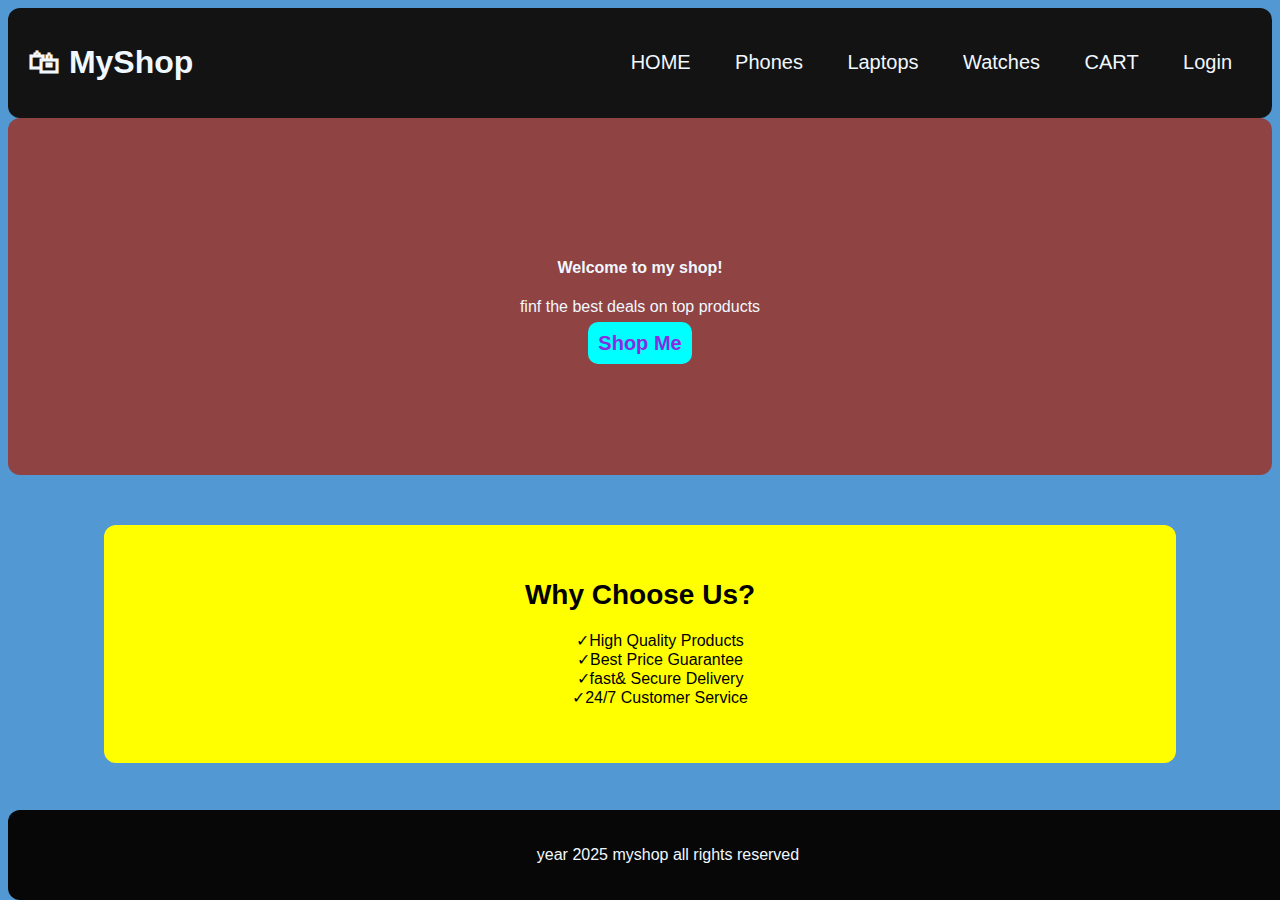
<file: index.html>
<!DOCTYPE html>
<html lang="en">
<head>
    <meta charset="UTF-8">
    <meta name="viewport" content="width=device-width, initial-scale=1.0">
    <title>E-commerce</title>
    <link rel="stylesheet" href="style.css">
</head>
<body>
    <header>
        <div id="user-display"></div>
        <h1>🛍 MyShop </h1>

    
    <nav>
        <a href="index.html">HOME</a>
        <a href="product2.html">Phones</a>
        <a href="laptop.html">Laptops</a>
        <a href="product.html">Watches</a>
        <a href="cart.html">CART</a>
            <a href="login.html">Login</a>
    </nav>
    </header>
    <section class="main">
     <h4>Welcome to my shop!</h4>
     <p>finf the best deals on top products</p>
     <a href="product2.html"class="btn" ><b>Shop Me</b></a>
    </section>
    <section class="highlights">
        <h2>Why Choose Us?</h2>
        <ul>
            <li>✓High Quality Products</li> 
            <li>✓Best Price Guarantee</li>
            <li>✓fast& Secure Delivery</li>
            <li>✓24/7 Customer Service</li>
        </ul>
    </section>
    <footer>
        <p>year 2025 myshop all rights reserved</p>
    </footer>
    <script>
        document.getElementById('highlights').onmouseover=f1;
        document.getElementById('highlights').onmouseleave=f2;
        document.getElementById('highlights').onclick=f3;
        function f1(event){
            this.style.color="red";
           

        }
        function f3(event){
              this.style.backgroundcolor= "yellow";
        }
        function f2(event){
            this.style.color="green";

        }
    </Script>
    <script>
        let user = localStorage.getItem("loginusername");
        if(user){
            document.getElementById("user-display").innerText = "Welcome : " + user;
        }
    </script>
    
</body>
</html>
</file>
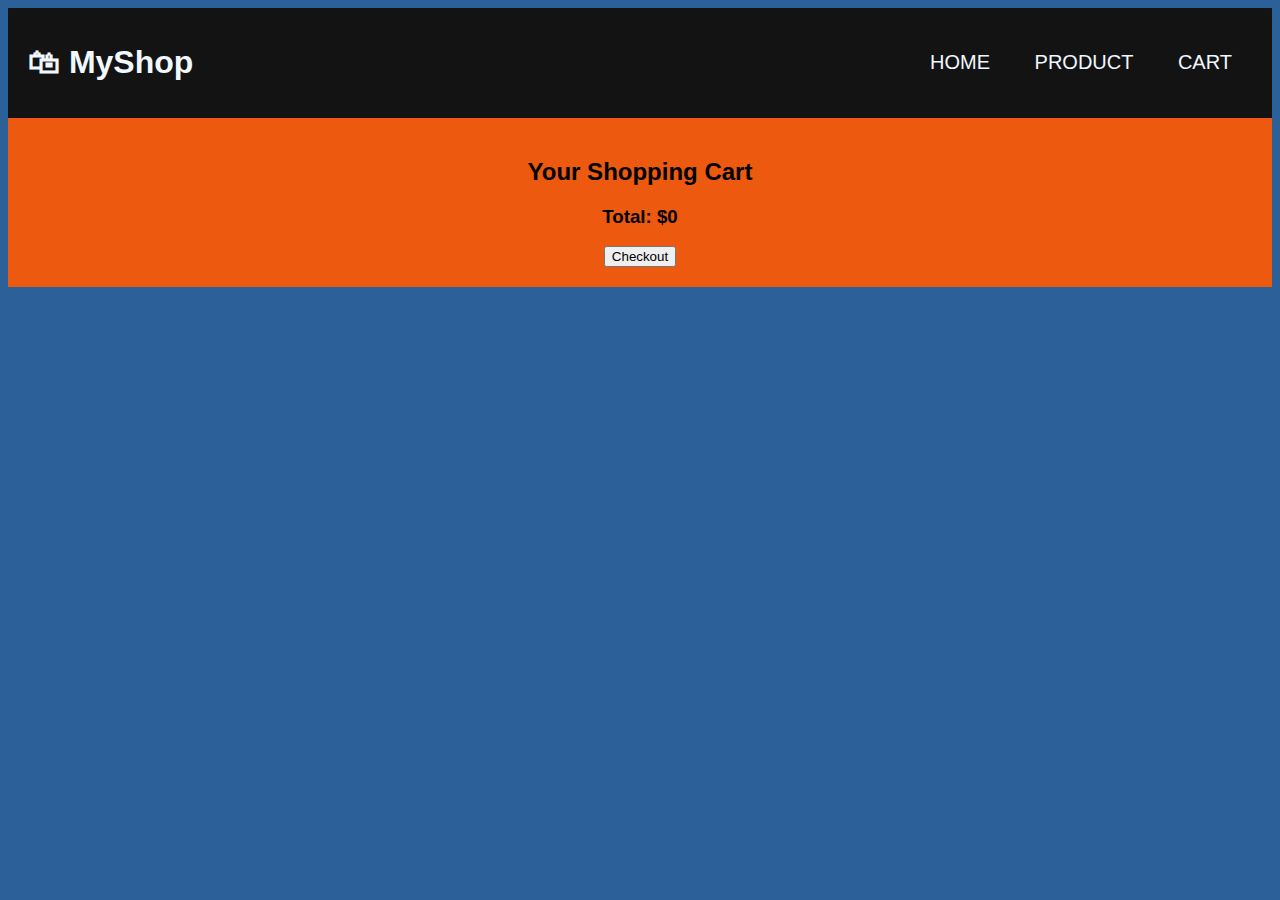
<file: cart.html>
<!DOCTYPE html>
<html lang="en">
<head>
    <meta charset="UTF-8">
    <meta name="viewport" content="width=device-width, initial-scale=1.0">
    <title>Cart</title>
    <link rel="stylesheet" href="cart.css">
</head>
<body>
     <header>
        <h1>🛍 MyShop</h1>
    
    
    <nav>
        <a href="i ndex.htm">HOME</a>
        <a href="product2.html">PRODUCT</a>
        <a href="cart.html">CART</a>
        </nav>
     </header>
     <section class="cart-container">
    <h2>Your Shopping Cart</h2>
    <div id="cart-items"></div>
    <h3 id="total">Total: $0.00</h3>
    <button id="checkout-btn">Checkout</button>
  </section>
  <script src="script.js"></script>
</body>
</html>
</file>
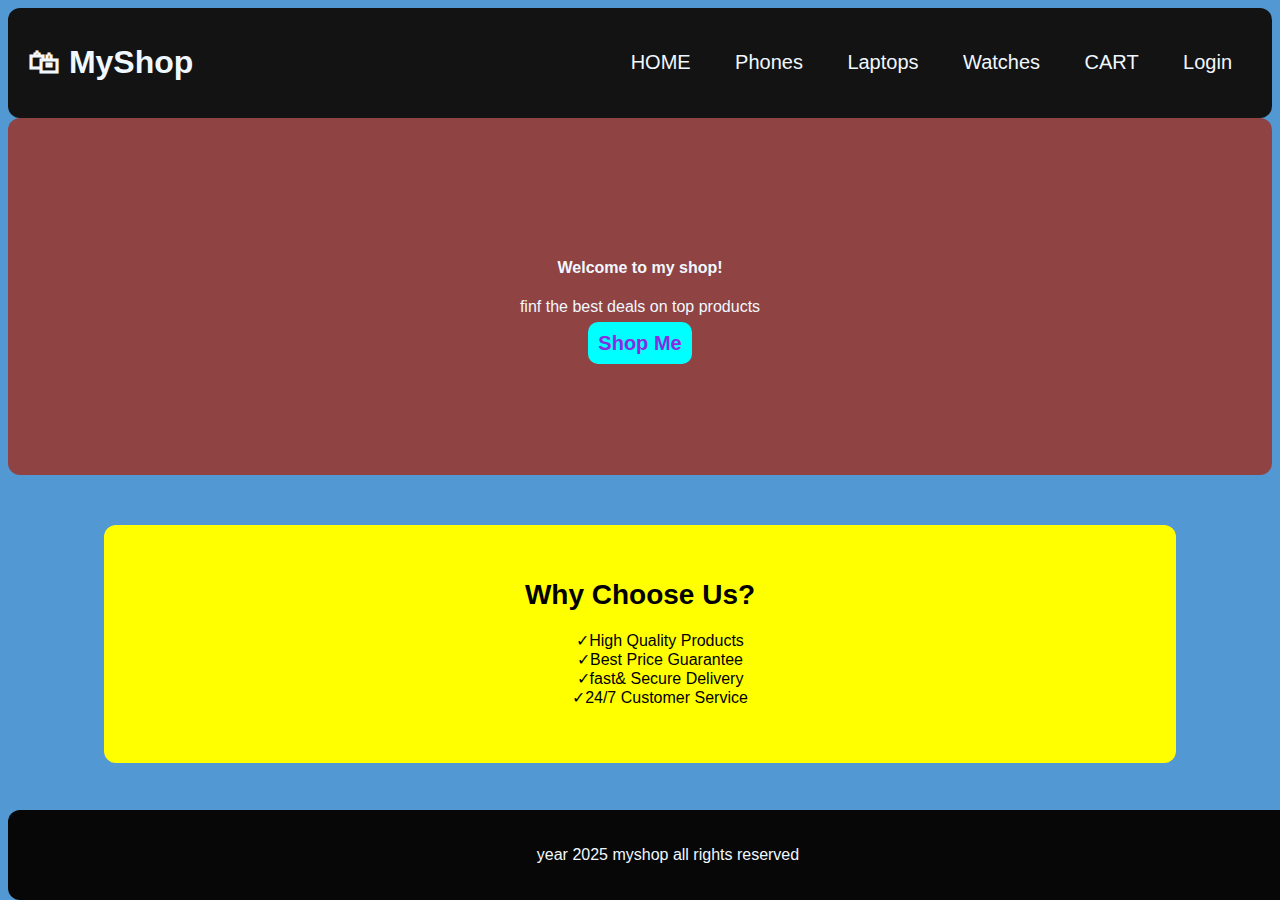
<file: i ndex.htm>
<!DOCTYPE html>
<html lang="en">
<head>
    <meta charset="UTF-8">
    <meta name="viewport" content="width=device-width, initial-scale=1.0">
    <title>E-commerce</title>
    <link rel="stylesheet" href="style.css">
</head>
<body>
    <header>
        <div id="user-display"></div>
        <h1>🛍 MyShop</h1>

    
    <nav>
        <a href="i ndex.htm">HOME</a>
        <a href="product2.html">Phones</a>
        <a href="laptop.html">Laptops</a>
        <a href="product.html">Watches</a>
        <a href="cart.html">CART</a>
            <a href="login.html">Login</a>
    </nav>
    </header>
    <section class="main">
     <h4>Welcome to my shop!</h4>
     <p>finf the best deals on top products</p>
     <a href="product2.html"class="btn" ><b>Shop Me</b></a>
    </section>
    <section class="highlights">
        <h2>Why Choose Us?</h2>
        <ul>
            <li>✓High Quality Products</li> 
            <li>✓Best Price Guarantee</li>
            <li>✓fast& Secure Delivery</li>
            <li>✓24/7 Customer Service</li>
        </ul>
    </section>
    <footer>
        <p>year 2025 myshop all rights reserved</p>
    </footer>
    <script>
        document.getElementById('highlights').onmouseover=f1;
        document.getElementById('highlights').onmouseleave=f2;
        document.getElementById('highlights').onclick=f3;
        function f1(event){
            this.style.color="red";
           

        }
        function f3(event){
              this.style.backgroundcolor= "yellow";
        }
        function f2(event){
            this.style.color="green";

        }
    </Script>
    <script>
        let user = localStorage.getItem("loginusername");
        if(user){
            document.getElementById("user-display").innerText = "Welcome : " + user;
        }
    </script>
    
</body>
</html>
</file>
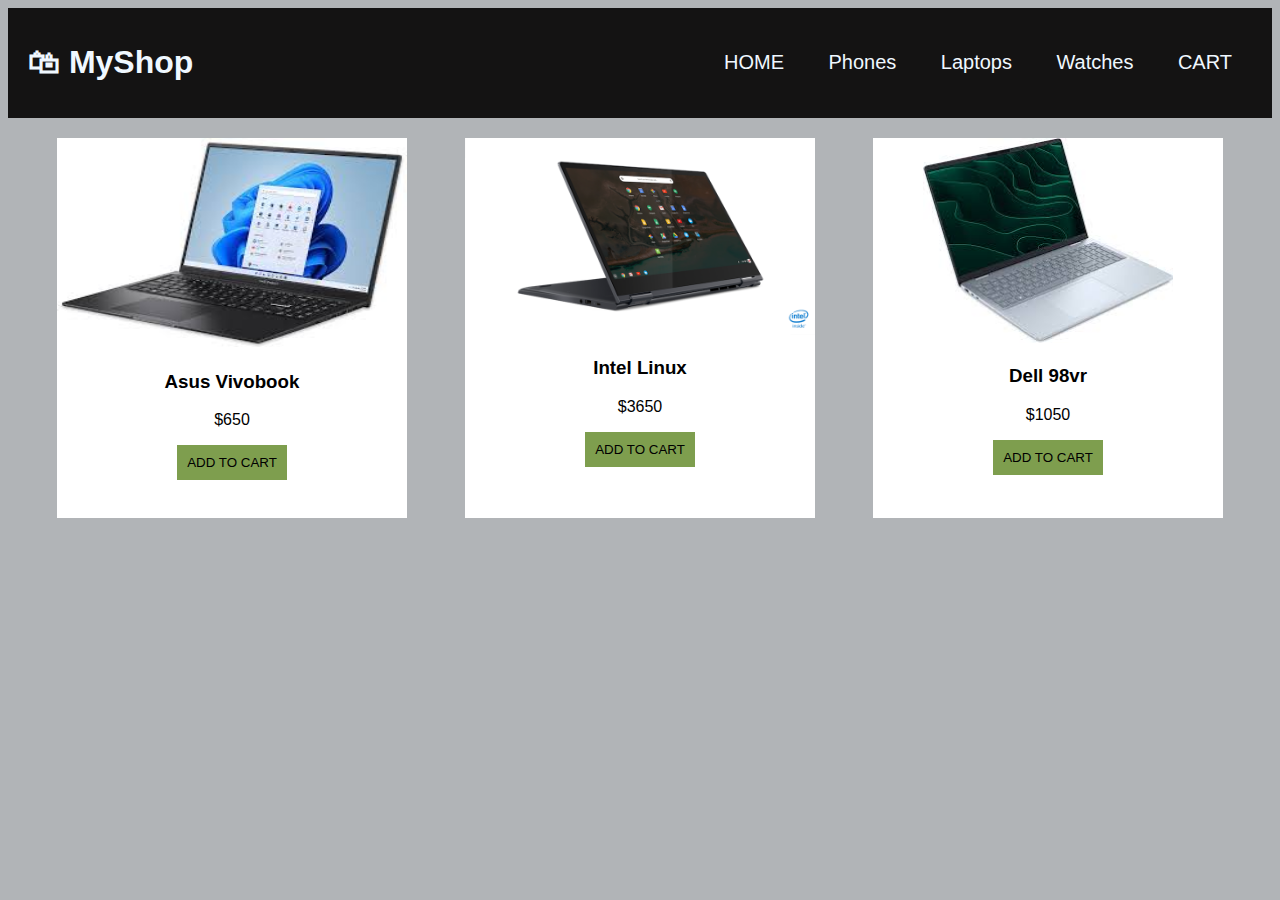
<file: laptop.html>
<!DOCTYPE html>
<html lang="en">
<head>
    <meta charset="UTF-8">
    <meta name="viewport" content="width=device-width, initial-scale=1.0">
    <title>Document</title>
    <link rel="stylesheet" href="psty.css">
</head>
<body>
     <header>
        <h1>🛍 MyShop</h1>
    
    
    <nav>
       <a href="i ndex.htm">HOME</a>
        <a href="product2.html">Phones</a>
        <a href="laptop.html">Laptops</a>
        <a href="product.html">Watches</a>
        <a href="cart.html">CART</a>
    </nav>
    </header>
    <section class="container">
        <div class="box">
            <img src="lap2.jpg" width="350" height="210">
            <h3>Asus Vivobook</h3>
            <p>$650</p>
           <button onclick="addToCart('Asus Vivobook',650)">ADD TO CART</button></div>
        <div class="box"><img src="img3.jpg"width="350"hight="350">
            <h3>Intel Linux</h3>
            <p>$3650</p>
           <button onclick="addToCart('Intel Linux',3650)">ADD TO CART</button></div>
        <div class="box"><img src="lap3.jpg"width="250"hight="200">
            <h3>Dell 98vr</h3>
            <p>$1050</p>
            <button onclick="addToCart('Dell 98vr',1050)">ADD TO CART</button></div>
    </section>
    <script src="script.js"></script>
</body>
</html>
</file>
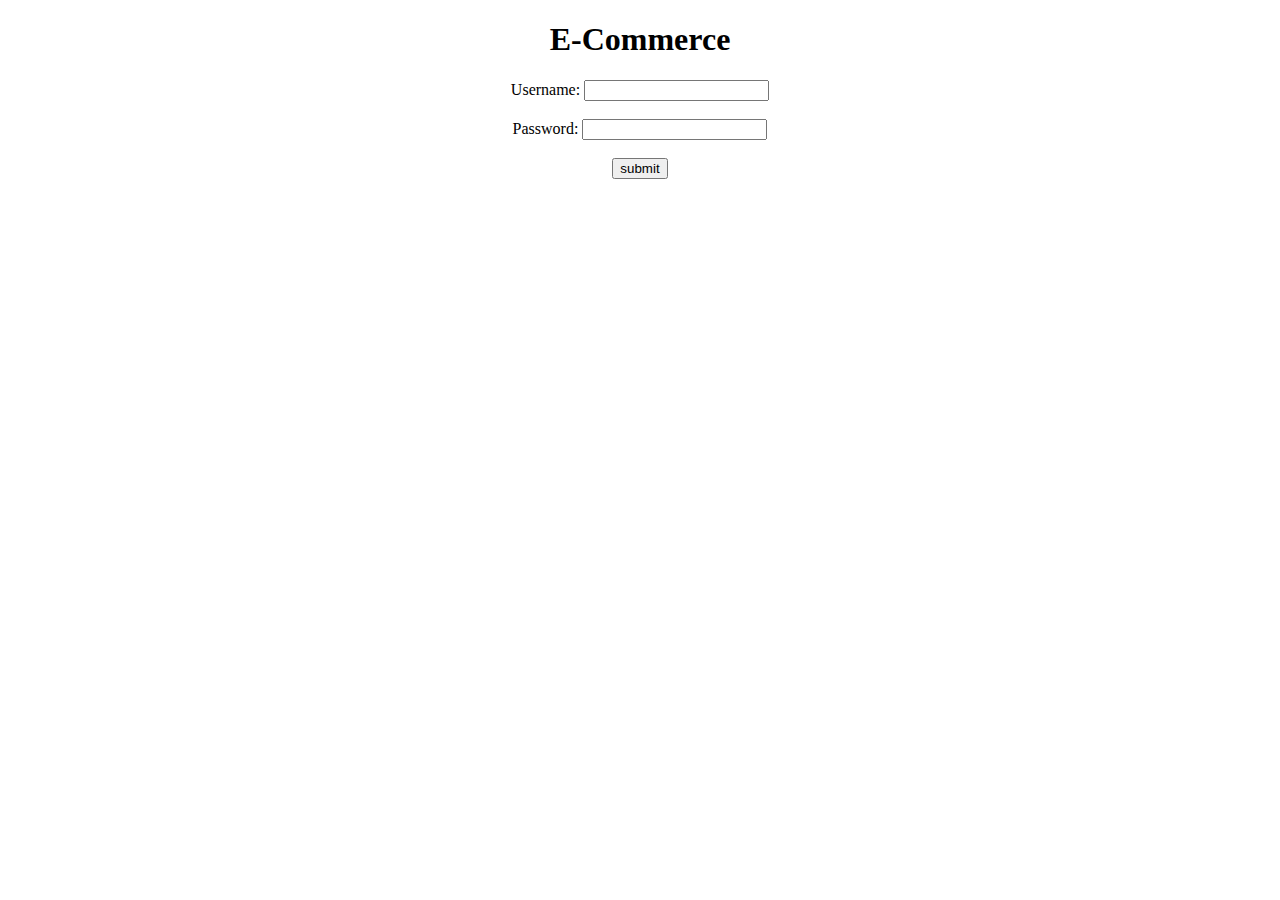
<file: login.html>
<!DOCTYPE html>
<html lang="en">
<head>
    <meta charset="UTF-8">
    <meta name="viewport" content="width=device-width, initial-scale=1.0">
    <title>Document</title>
    <script>
        function validate(form){
            var username = form.t1.value;
            var password = form.pass1.value;
            if(username == "Siva" && password == "siva") {
                localStorage.setItem("loginusername", username);
                alert("Success");
                return true;
            }
            else{
                alert("Invalid username or password");
                return false;
            }

        }

    </script>
</head>
<body>
    <form action="i ndex.htm" method="post">
    <center>
        <h1>E-Commerce</h1>
        Username: <input type="text" name="t1"><br><br>
        Password: <input type="text" name="pass1"><br><br>
        <input type="submit" value="submit" onclick="return validate(this.form)" >
    </center>
     

</form>
</body>
</html>
</file>
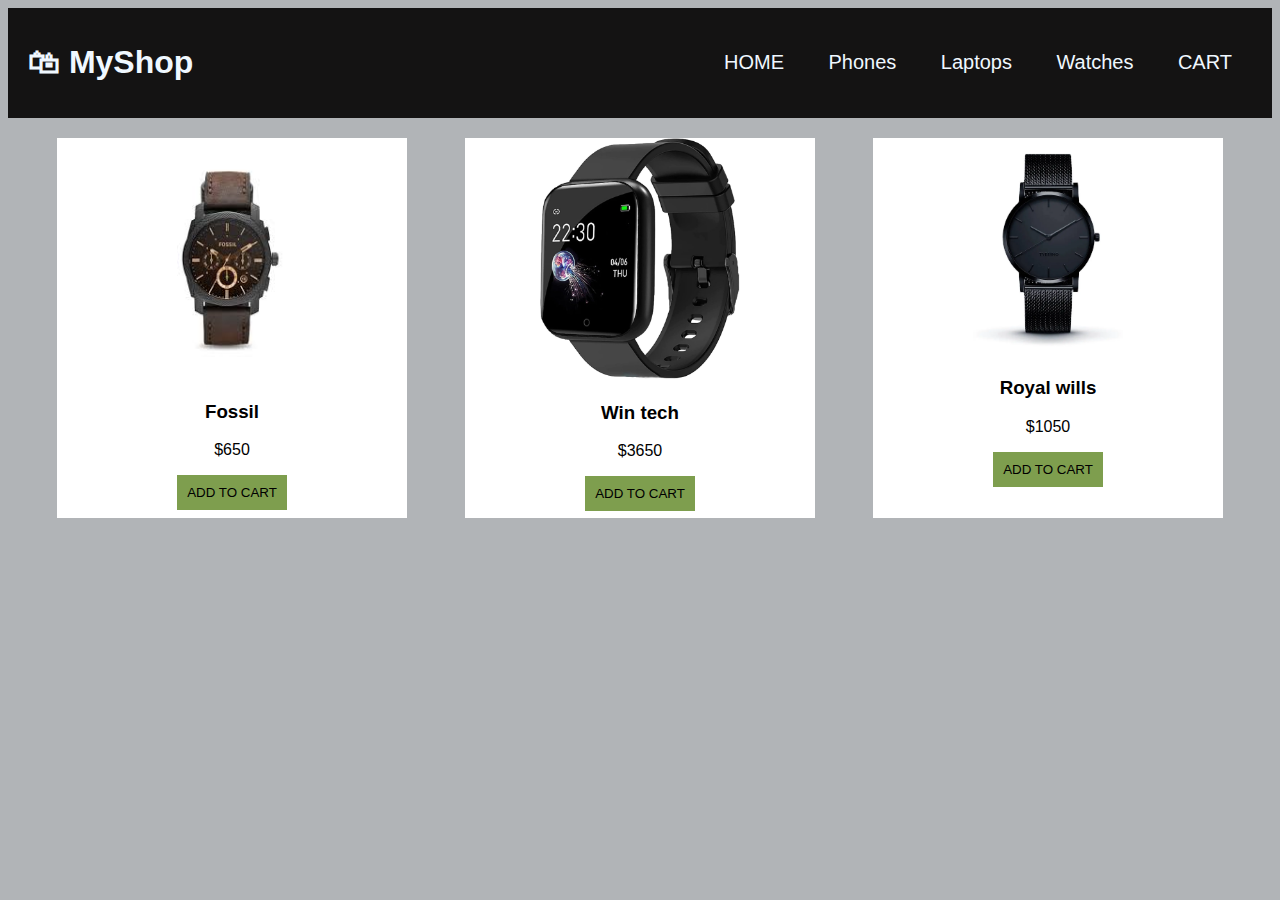
<file: product.html>
<!DOCTYPE html>
<html lang="en">
<head>
    <meta charset="UTF-8">
    <meta name="viewport" content="width=device-width, initial-scale=1.0">
    <title>Document</title>
    <link rel="stylesheet" href="psty.css">
</head>
<body>
     <header>
        <h1>🛍 MyShop</h1>
    
    
    <nav>
        <a href="i ndex.htm">HOME</a>
        <a href="product2.html">Phones</a>
        <a href="laptop.html">Laptops</a>
        <a href="product.html">Watches</a>
        <a href="cart.html">CART</a>
    </nav>
    </header>
    <section class="container">
        <div class="box">
            <img src="watch3.jpg" width="200" height="240">
            <h3>Fossil</h3>
            <p>$650</p>
           <button onclick="addToCart('Fossil',650)">ADD TO CART</button></div>
        <div class="box"><img src="img2.jpg"width="200"hight="150">
            <h3>Win tech</h3>
            <p>$3650</p>
           <button onclick="addToCart('Win tech',3650)">ADD TO CART</button></div>
        <div class="box"><img src="watch2.webp"width="150"hight="150">
            <h3>Royal wills</h3>
            <p>$1050</p>
            <button onclick="addToCart('Royal wills',1050)">ADD TO CART</button></div>
    </section>
    <script src="script.js"></script>
</body>
</html>
</file>
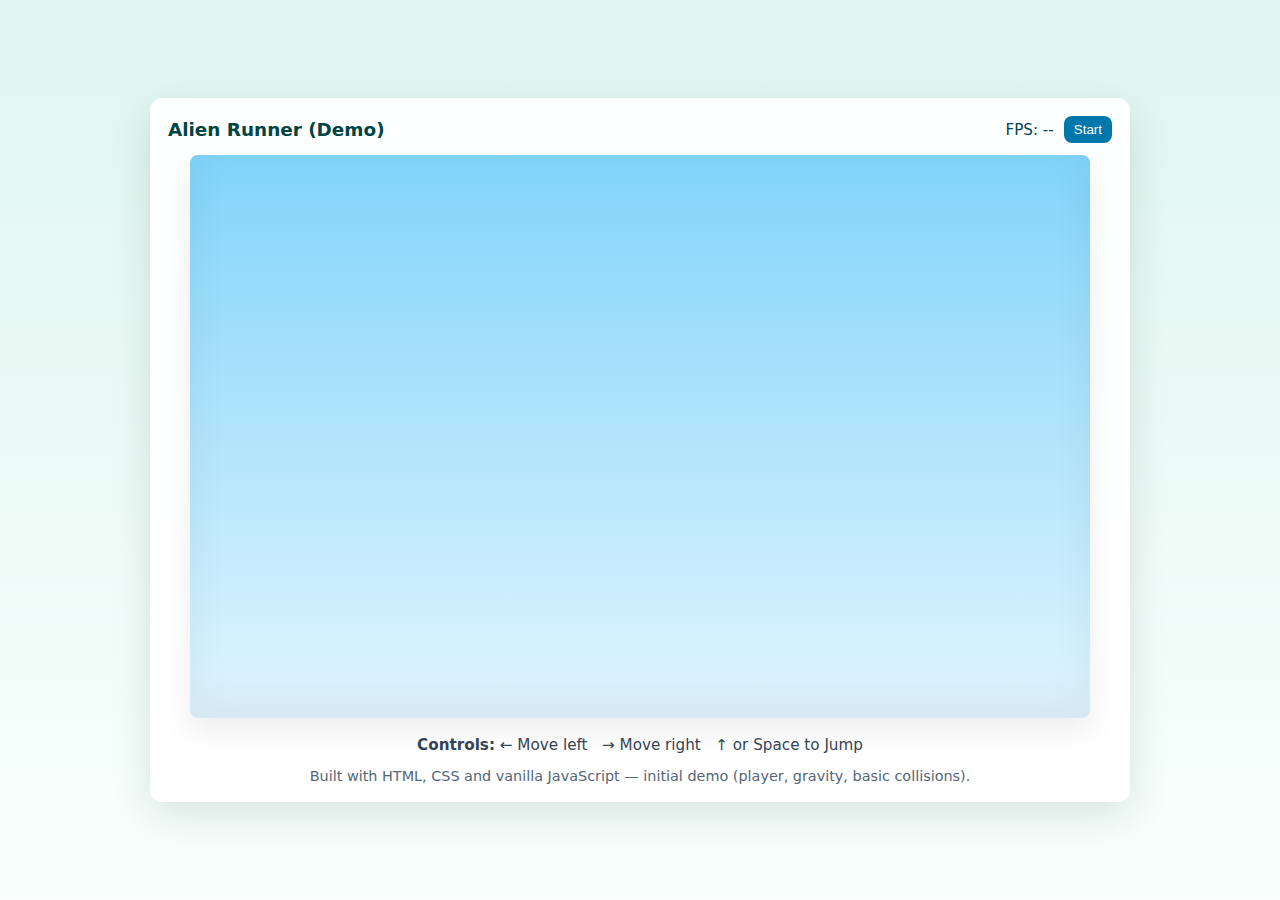
<file: project/game.html>
<!doctype html>
<html lang="en">
<head>
  <meta charset="utf-8" />
  <meta name="viewport" content="width=device-width,initial-scale=1" />
  <title>2D Game - Demo (up to ~25min)</title>
  <link rel="stylesheet" href="game.css" />
</head>
<body>
  <div class="wrap">
    <header>
      <h1>Alien Runner (Demo)</h1>
      <div class="info">
        <span id="fps">FPS: --</span>
        <button id="startBtn">Start</button>
      </div>
    </header>

    <main>

      <canvas id="gameCanvas" width="800" height="500"></canvas>

     
      <div class="controls">
        <strong>Controls:</strong> ← Move left &nbsp; → Move right &nbsp; ↑ or Space to Jump
      </div>
    </main>

    <footer>
      Built with HTML, CSS and vanilla JavaScript — initial demo (player, gravity, basic collisions).
    </footer>
  </div>

  <script src="game.js" defer></script>
</body>
</html>
</file>
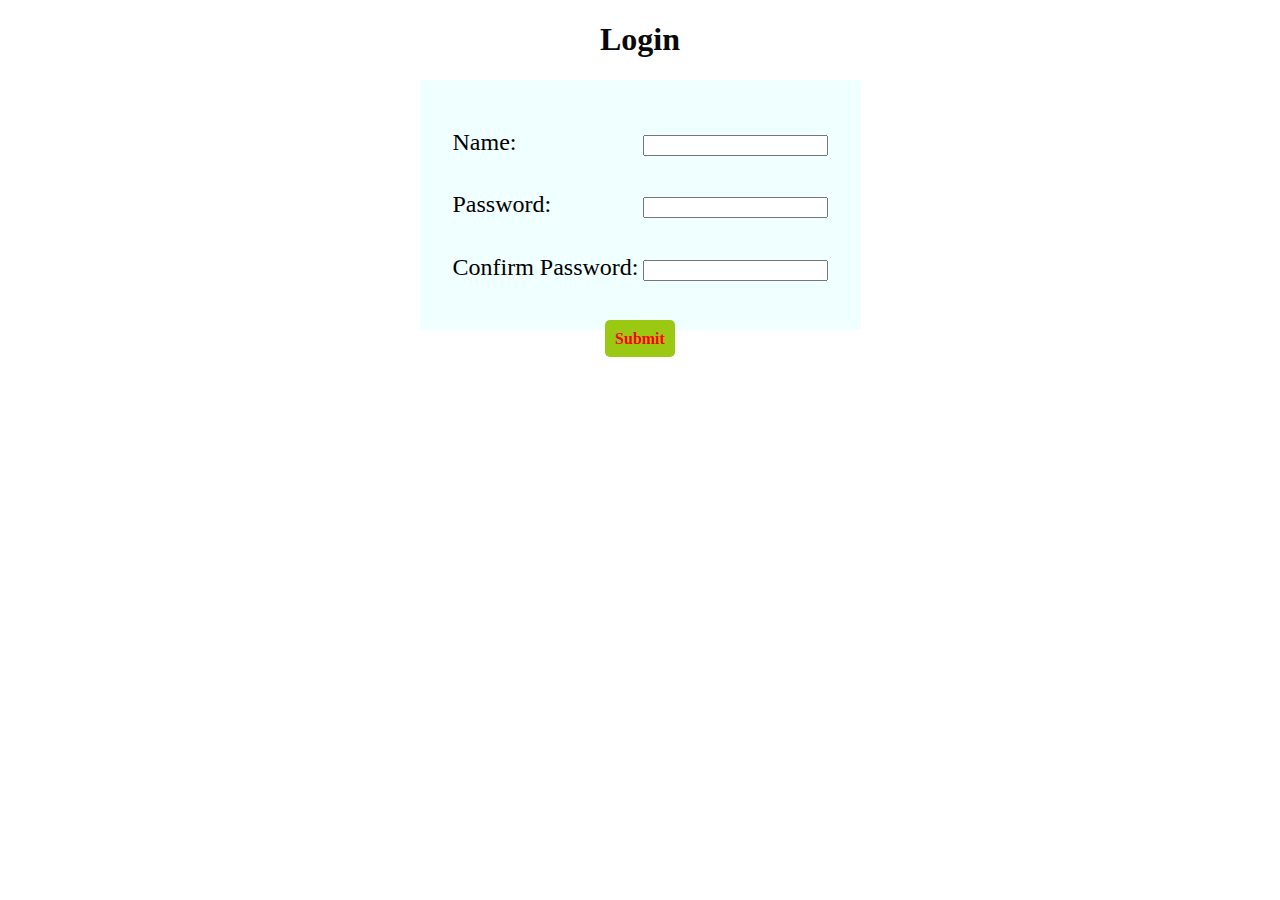
<file: project/login.html>
<!DOCTYPE html>
<html lang="en">
<head>
    <meta charset="UTF-8">
    <meta name="viewport" content="width=device-width, initial-scale=1.0">
    <title>Document</title>
   <link rel="stylesheet" href="login.css">
</head>
<body>
    <center><h1>Login</h1></center>
    <center><table>
        <tr>
            <td>Name:</td><td><input type="text" name="t1" required></td></tr>
        <tr><td>Password:</td><td><input type ="password" name="pass1"required></td></tr>   
        <tr><td>Confirm Password:</td><td><input type ="password" name ="pass2"required></td></tr>
       </table> 
       
    </center>
        
  <center>  <a href="project2.html"class="btn" ><b>Submit</b></a></center>
</body>
</html>
</file>
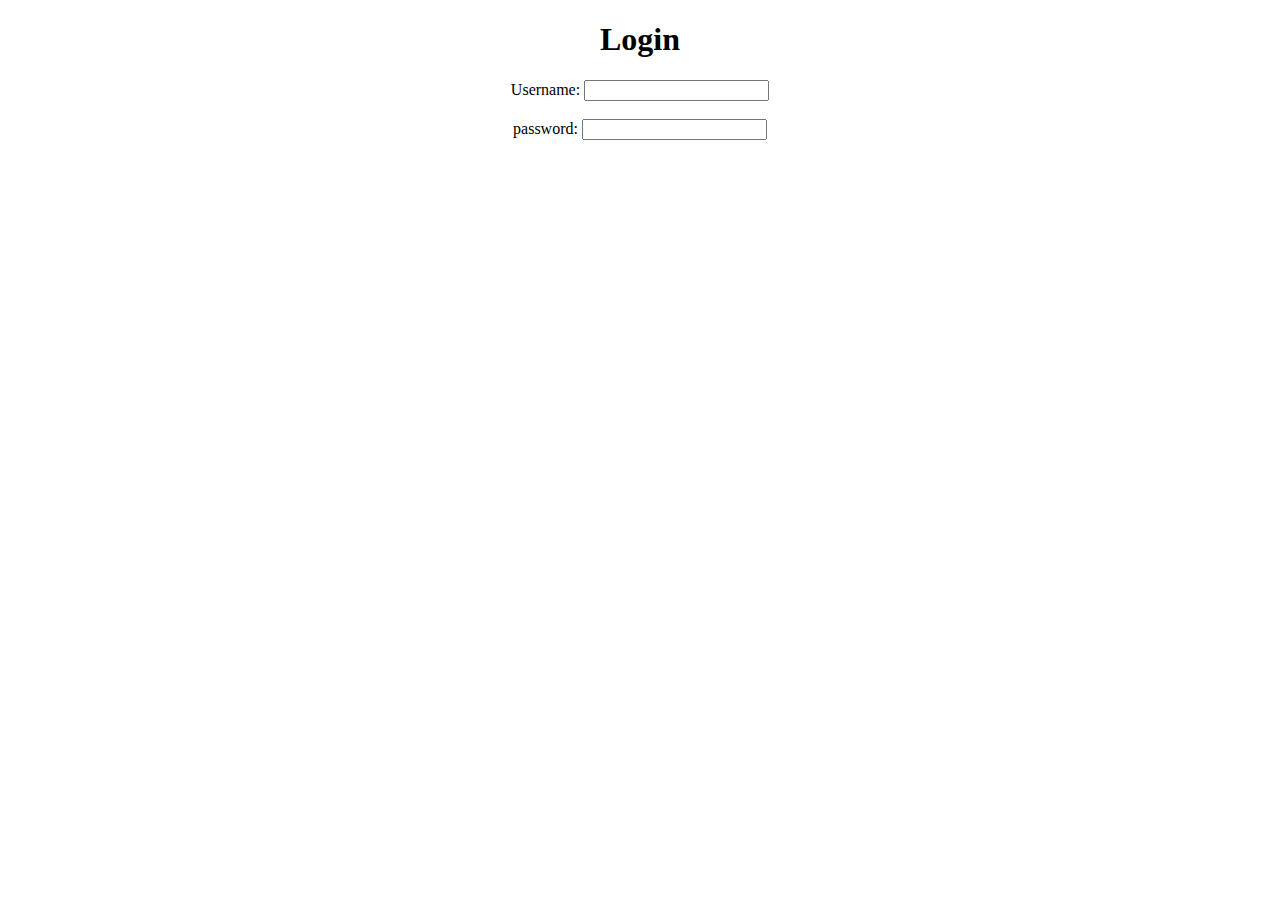
<file: project/loginp.html>
<!DOCTYPE html>
<html lang="en">
<head>
    <meta charset="UTF-8">
    <meta name="viewport" content="width=device-width, initial-scale=1.0">
    <title>Document</title>
</head>
<body>
    <form name="form" action="i ndex.htm"></form>
    <center>
        <h1>Login</h1>
       Username: <input type="text" name="t1"><br><br>
       password: <input type="pass1" name="pass1">
    </center>
</body>
</html>
</file>
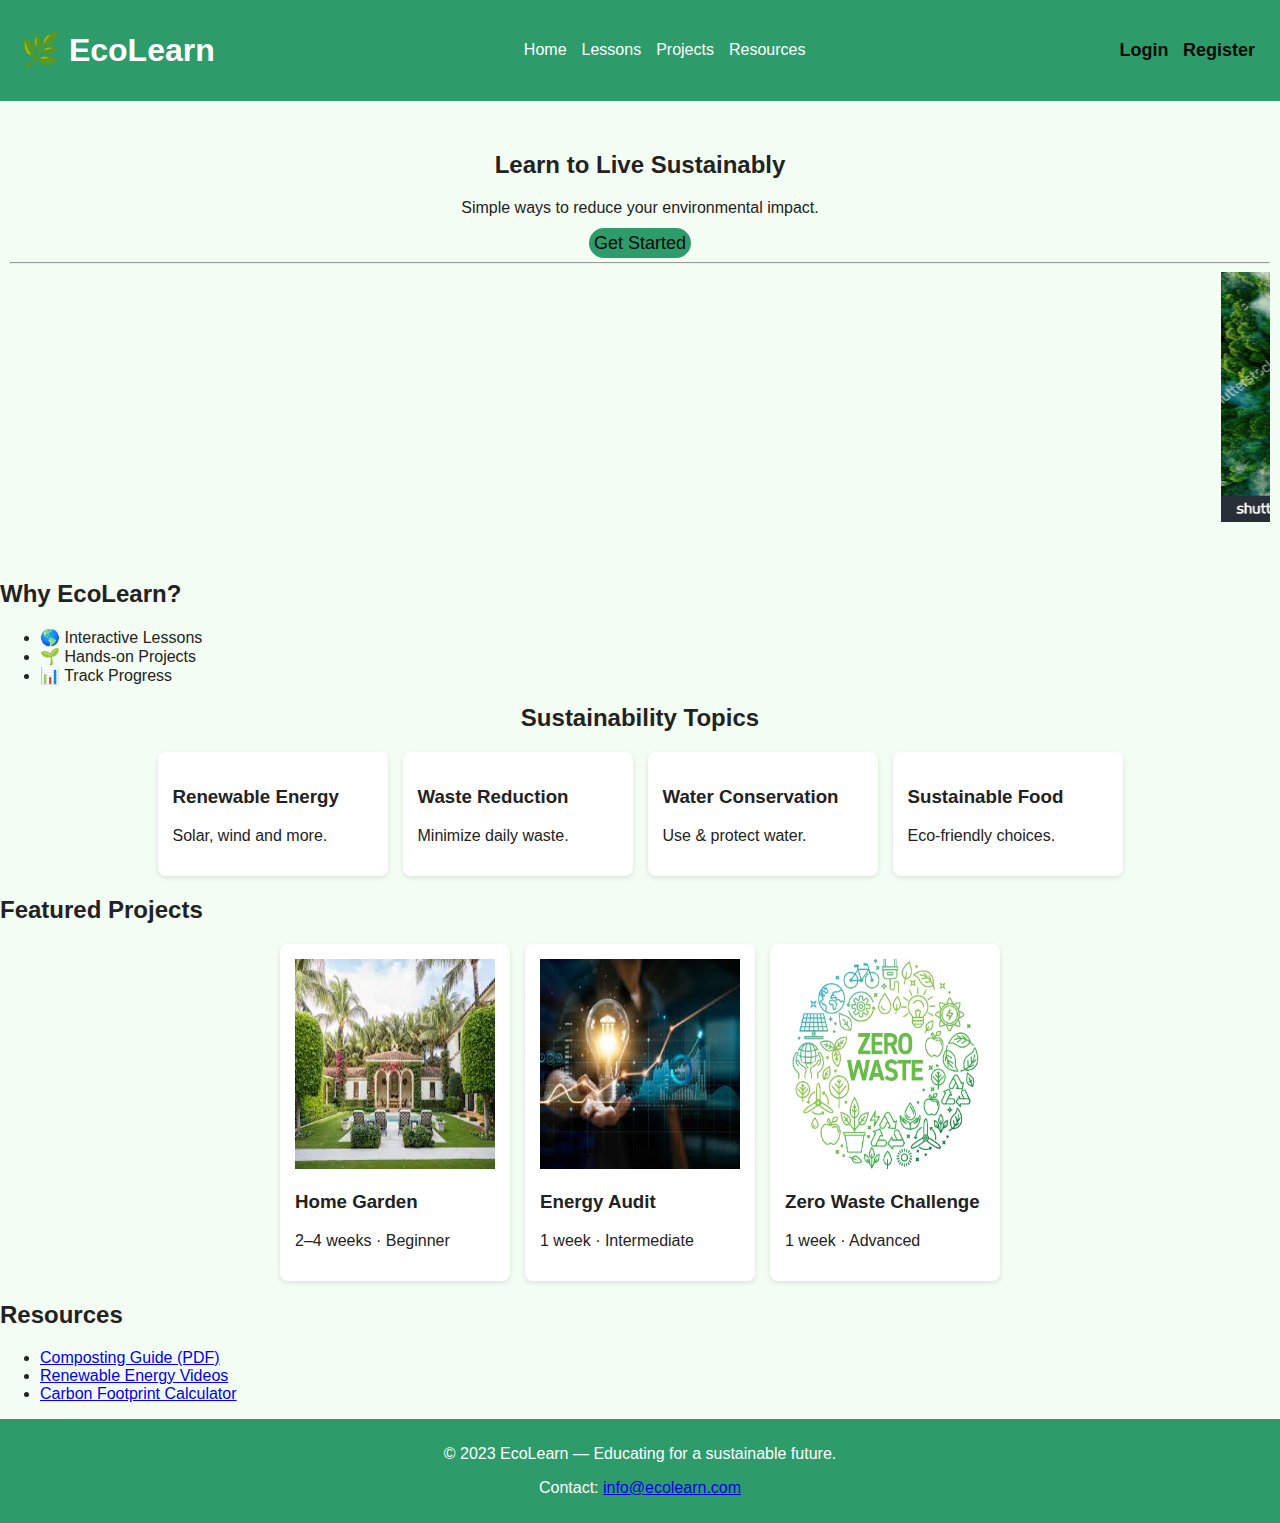
<file: project/project2.html>
<!DOCTYPE html>
<html lang="en">
<head>
  <meta charset="UTF-8">
  <meta name="viewport" content="width=device-width, initial-scale=1.0">
  <title>EcoLearn</title>
  <link rel="stylesheet" href="project2.css">
</head>
<body>

  
  <nav>
    <h1>🌿 EcoLearn</h1>
    <ul>
      <li><a href="">Home</a></li>
      <li><a href="lessons">Lessons</a></li>
      <li><a href="project3.html">Projects</a></li>
      <li><a href="resources">Resources</a></li>
    </ul>
    <get>
    <a href="login.html"class="btn" ><b>Login</b></a>
    <a href="register.html"class="btn" ><b>Register</b></a></get>
  </nav>

 
  <section class="hero">
    <h2>Learn to Live Sustainably</h2>
    <p>Simple ways to reduce your environmental impact.</p>
    <a href="lessons" class="btn">Get Started</a>
    <hr>
   <marquee><img src= pimg1.jpg width="450px" height="250px">
    <img src= pimg2.jpg width="450px" height="250px">
    <img src= pimg3.jpg width="450px" height="250px">
    <img src= img4.jpg width="450px" height="250px">
  </marquee>
  </section>

 
  <section>
    <h2>Why EcoLearn?</h2>
    <ul>
      <li>🌎 Interactive Lessons</li>
      <li>🌱 Hands-on Projects</li>
      <li>📊 Track Progress</li>
    </ul>
  </section>

 
  <section id="lessons">
   <center> <h2>Sustainability Topics</h2></center>
    <div class="cards">
      <div class="card">
        <h3>Renewable Energy</h3>
        <p>Solar, wind and more.</p>
      </div>
      <div class="card">
        <h3>Waste Reduction</h3>
        <p>Minimize daily waste.</p>
      </div>
      <div class="card">
        <h3>Water Conservation</h3>
        <p>Use & protect water.</p>
      </div>
      <div class="card">
        <h3>Sustainable Food</h3>
        <p>Eco-friendly choices.</p>
      </div>
    </div>
  </section>

 
  <section id="projects">
   <h2>Featured Projects</h2>
    <div class="cards">
      <div class="card">
        <img src="pimg4.jpg" width="200" height="210">
        <h3>Home Garden</h3>
        <p>2–4 weeks · Beginner</p>
      </div>
      <div class="card">
        <img src="pimg5.jpg" width="200" height="210">
        <h3>Energy Audit</h3>
        <p>1 week · Intermediate</p>
      </div>
      <div class="card">
        <img src="image2.jpg" width="200" height="210">
        <h3>Zero Waste Challenge</h3>
        <p>1 week · Advanced</p>
      </div>
    </div>
  </section>

  
  <section id="resources">
    <h2>Resources</h2>
    <ul>
      <li><a href="#">Composting Guide (PDF)</a></li>
      <li><a href="#">Renewable Energy Videos</a></li>
      <li><a href="#">Carbon Footprint Calculator</a></li>
    </ul>
  </section>

  
  <footer>
    <p>© 2023 EcoLearn — Educating for a sustainable future.</p>
    <p>Contact: <a href="mailto:info@ecolearn.com">info@ecolearn.com</a></p>
  </footer>

  
  <div id="login-modal" class="modal">
    <div class="modal-box">
      <h3>Login</h3>
      <form>
        <input type="email" placeholder="Email" required><br>
        <input type="password" placeholder="Password" required><br>
        <button>Login</button>
      </form>
      <button class="close">Close</button>
    </div>
  </div>

  
  <div id="register-modal" class="modal">
    <div class="modal-box">
      <h3>Register</h3>
      <form>
        <input type="text" placeholder="Full Name" required><br>
        <input type="email" placeholder="Email" required><br>
        <input type="password" placeholder="Password" required><br>
        <button>Register</button>
      </form>
      <button class="close">Close</button>
    </div>
  </div>

 
</body>
</html>
</file>
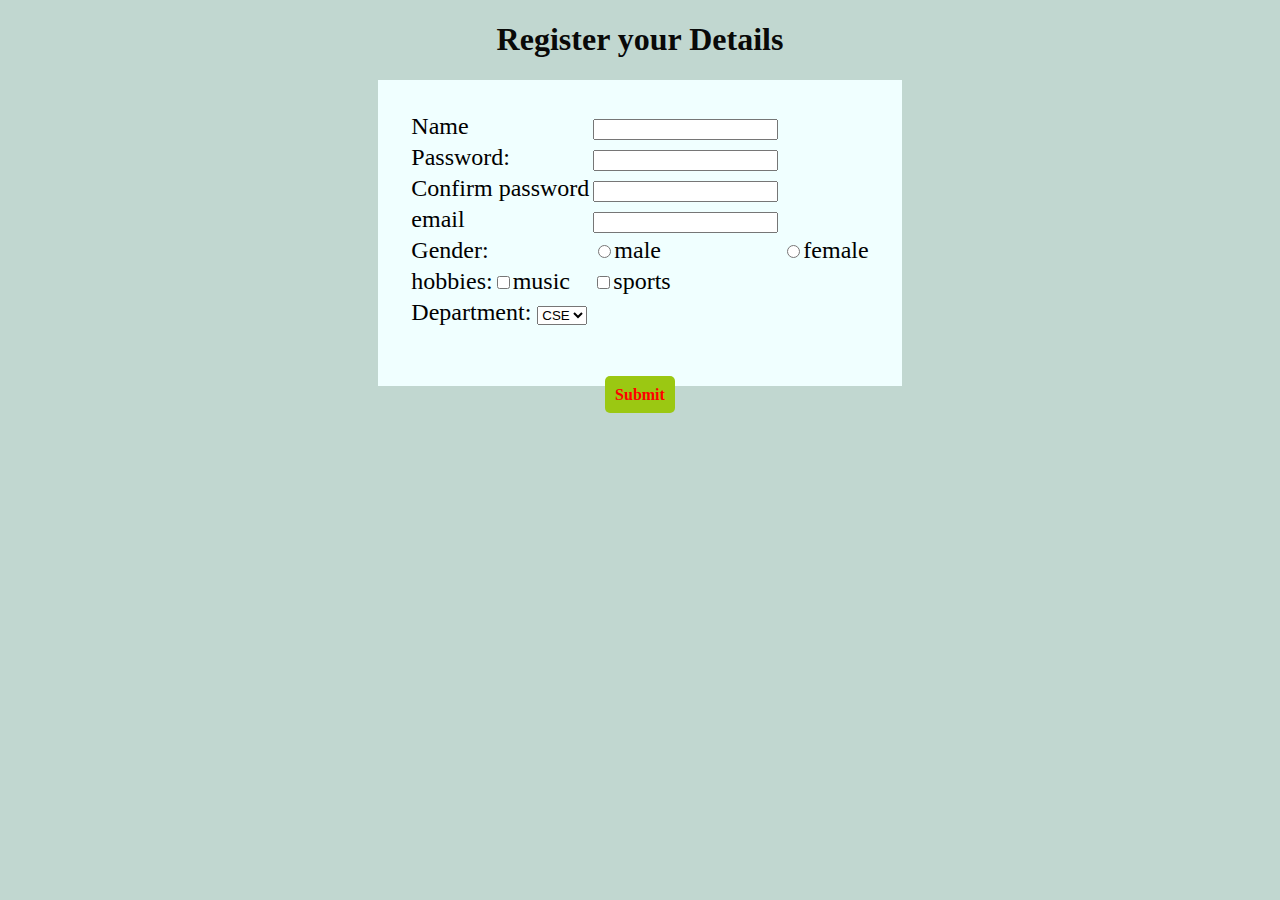
<file: project/register.html>
<!DOCTYPE html>
<html lang="en">
<head>
    <meta charset="UTF-8">
    <meta name="viewport" content="width=device-width, initial-scale=1.0">
    <title>Document</title>
    <link rel="stylesheet" href="register.css">
</head>
<body>
   <center> <h1>Register your Details</h1></center>
   <center>  <table>
        <tr>
            <td>Name</td><td><input type="text" name="t1" required></td></tr>
        <tr><td>Password:</td><td><input type ="password" name="pass1"required></td></tr>   
        <tr><td>Confirm password</td><td><input type ="password" name ="pass2"required></td></tr>
        <tr><td>email</td><td><input type ="email" name ="e1"required></td></tr>
        <tr><td>Gender:</td><td><input type ="radio" name="gender"required>male</td>
               <td> <input type= "radio" name="gender">female</td></tr>
                <tr><td>hobbies:<input type ="checkbox" name="hobby" required>music</td>
                <td><input type ="checkbox" name ="hobby">sports</td></tr>
               <tr><td>Department:
                 <select name="menu">
                    <option value="cse">CSE</option >
                    <option value ="ece">ece</option>
                 </select><br><br></td></tr>  
       
        
        </tr>
    </table></center>
    <center>  <a href="project2.html"class="btn" ><b>Submit</b></a></center>
</body>
</html>
</file>
<file: style.css>
body{
    border:0;
    font-family: Arial, Helvetica, sans-serif;
    background-color: rgb(82, 152, 210);
}
header {
    background-color: rgb(20, 19, 19);
    padding: 15px 20px;
    color: aliceblue;
    display:flex;
    justify-content: space-between;
    align-items: center;
    border-radius: 12px;
}
nav a{
    color: aliceblue;
    margin: 20px;
    text-decoration: none;
    font-size: 20px;
}
footer{
    background-color: rgb(7, 7, 7);
    color: aliceblue;
    text-align: center; 
    padding: 20px;
    position: fixed;
    bottom: 0;
    width: 100%;
    border-radius: 12px;

}
.highlights{
    background-color: yellow;
     text-align: center;
     padding: 30px ;
     margin: 50px auto;
     width: 80%;
     border-radius: 12px;
     padding-bottom: 40px;
}
.highlights h2{
    margin-bottom: 20px;
    font-size: 28px;
}
.highlights ul{
    list-style: none;
}
.main{
    background-color: rgb(144, 67, 67);
    color: aliceblue;
    text-align: center;
    padding: 120px;
    border-radius: 12px;
}
.btn{
    background-color: aqua;
    color: blueviolet;
    border-radius: 10px;
    text-decoration: none;
    padding: 10px;
    font-size: 20px;
}
#user-display{
    position: absolute;
    right: 20px;
    top: 20px;
    font-weight: bold;
}
</file>
<file: cart.css>
body{
    border:0;
    font-family: Arial, Helvetica, sans-serif;
    background-color: rgb(43, 97, 152);
}
header {
    background-color: rgb(20, 19, 19);
    padding: 15px 20px;
    color: aliceblue;
    display:flex;
    justify-content: space-between;
    align-items: center;
}
nav a{
    color: aliceblue;
    margin: 20px;
    text-decoration: none;
    font-size: 20px;
}
.cart-container{
    text-align: center;
    background-color: rgb(237, 89, 14);
    align-items: center;
    padding: 20px;
    margin: 20px 0px;}
</file>
<file: psty.css>
body{
    border:0;
    font-family: Arial, Helvetica, sans-serif;
    background-color: rgb(177, 180, 183);
}
header {
    background-color: rgb(20, 19, 19);
    padding: 15px 20px;
    color: aliceblue;
    display:flex;
    justify-content: space-between;
    align-items: center;
}
nav a{
    color: aliceblue;
    margin: 20px;
    text-decoration: none;
    font-size: 20px;
}


.container{
    display: flex;
    justify-content: space-around;
    
    padding: 20px;
}
.box{
    background-color:white;
    font-size: medium;
    box-shadow: 25px black;
   width: 350px;
   height:380px;
    text-align: center;
    
    
}

.box button{
    background-color: rgb(126, 158, 78);
    border: none;
    padding: 10px;
    text-decoration: none;
    
}
</file>
<file: project/game.css>
* { box-sizing: border-box; margin: 0; padding: 0; }
html,body { height: 100%; }
body {
  font-family: Inter, "Segoe UI", Roboto, system-ui, sans-serif;
  background: linear-gradient(180deg,#dff6f0 0%, #f8fffd 100%);
  color: #123;
  display: flex;
  align-items: center;
  justify-content: center;
  padding: 24px;
}


.wrap {
  width: 100%;
  max-width: 980px;
  background: rgba(255,255,255,0.95);
  border-radius: 12px;
  box-shadow: 0 12px 40px rgba(8,30,25,0.12);
  padding: 18px;
}


header {
  display:flex;
  justify-content:space-between;
  align-items:center;
  gap:12px;
  margin-bottom: 12px;
}
header h1 { font-size: 1.15rem; color: #044; }
header .info { display:flex; gap:10px; align-items:center; font-size:0.95rem; color:#045; }
#startBtn {
  background:#07a; color:white; border:0; padding:6px 10px; border-radius:8px; cursor:pointer;
}


main { display:flex; flex-direction:column; align-items:center; gap:12px; }
canvas {
  width: 100%;
  max-width: 900px;
  height: auto;
  background: linear-gradient(#81d4fa, #e1f5fe);
  border-radius: 8px;
  box-shadow: inset 0 -20px 40px rgba(0,0,0,0.06), 0 12px 30px rgba(0,0,0,0.08);
  display:block;
}


.controls { font-size: 0.95rem; color:#345; text-align:center; margin-top:6px; }
footer { margin-top:14px; text-align:center; color:#567; font-size:0.9rem; }


@media (max-width:520px) {
  header { flex-direction:column; align-items:flex-start; gap:8px; }
  canvas { height: 280px; }
}
</file>
<file: project/login.css>
bbody{
    background-color: aquamarine;
    border: 0;
    
}
table{
    background-color: azure;
    
    color: black;
    padding: 30px;
    align-items: center;
    font-size: x-large;
    height: 250px;
}
h1{
    color: rgb(9, 9, 8);
}
.btn{
    background-color: rgb(155, 200, 18);
    padding: 10px;
    text-decoration: none;
    color: red;
    border-radius: 5px;

}
</file>
<file: project/project2.css>
body {
  font-family: Arial, sans-serif;
  margin: 0;
  background: #f4fdf4;
  color: #222;
}


nav {
  background: #2d9c6a;
  color: white;
  display: flex;
  justify-content: space-between;
  align-items: center;
  padding: 10px 20px;
}
.btn{
  text-decoration: none;
  background-color: #2d9c6a;
  color: rgb(9, 9, 9);
  font-size: large;
  padding: 5px;
  border-radius: 15px;
}


nav ul {
  list-style: none;
  display: flex;
  gap: 15px;
  margin: 0;
  padding: 0;
  justify-content: space-between;
}
nav a {
  color: white;
  text-decoration: none;
}
nav a:hover{
  background-color: rgb(35, 56, 150);
  padding: 15px;
  border-radius: 5px;
}
 ul li :hover{
  background-color: rgb(108, 220, 220);
  padding: 15px;
  border-radius: 5px;
}
.hero a:hover{
  background-color: orange ;
}
nav button {
  background: white;
  color: #2d9c6a;
  border: none;
  padding: 5px 10px;
  border-radius: 4px;
  
}
get{
  justify-content: space-between;
}


.hero {
  text-align: center;
  padding: 30px 10px;
}



.cards {
  display: flex;
  flex-wrap: wrap;
  gap: 15px;
  justify-content: center;
}
.card {
  background: white;
  padding: 15px;
  border-radius: 8px;
  box-shadow: 0 2px 5px rgba(0,0,0,0.1);
  width: 200px;
}


footer {
  background: #2d9c6a;
  color: white;
  text-align: center;
  padding: 10px;
}


.modal {
  display: none;
  position: fixed;
  inset: 0;
  background: rgba(0,0,0,0.5);
  justify-content: center;
  align-items: center;
}
.modal-box {
  background: white;
  padding: 20px;
  border-radius: 8px;
}
</file>
<file: project/register.css>
body{
    background-color: rgb(193, 215, 208);
    border: 0;
    
}
table{
    background-color: azure;
    
    color: black;
    padding: 30px;
    align-items: center;
    font-size: x-large;
    height: 250px;
}
h1{
    color: rgb(9, 9, 8);
}
.btn{
    background-color: rgb(155, 200, 18);
    padding: 10px;
    text-decoration: none;
    color: red;
    border-radius: 5px;

}
</file>
